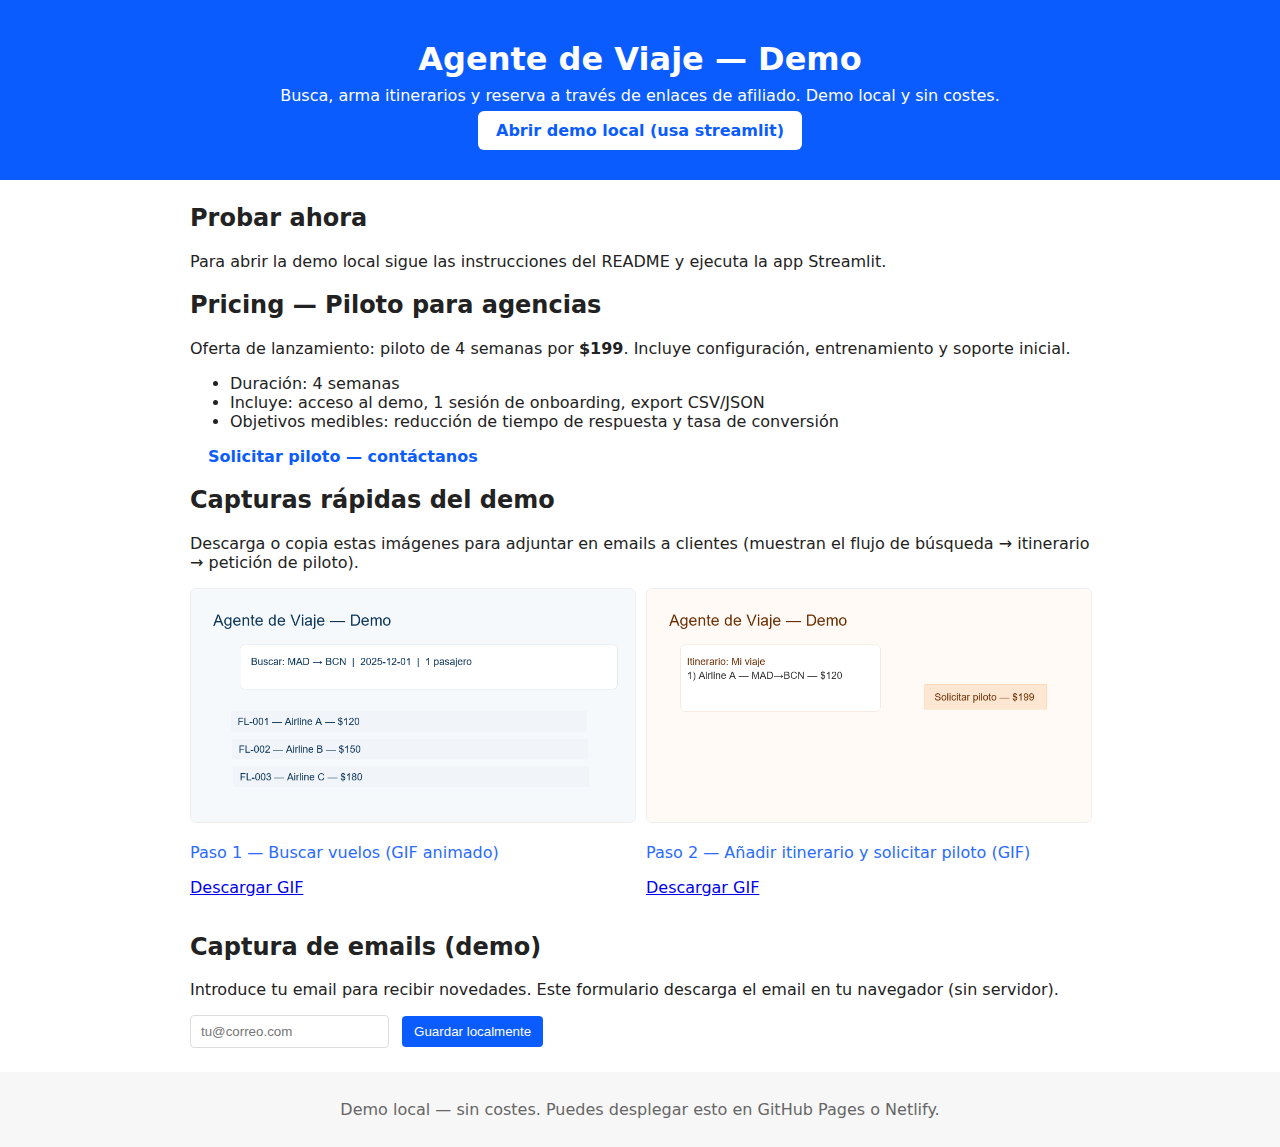
<file: index.html>
<!doctype html>
<html lang="es">
  <head>
    <meta charset="utf-8" />
    <meta name="viewport" content="width=device-width, initial-scale=1" />
    <title>Agente de Viaje — Demo</title>
    <link rel="stylesheet" href="styles.css" />
  </head>
  <body>
    <header class="hero">
      <h1>Agente de Viaje — Demo</h1>
      <p>Busca, arma itinerarios y reserva a través de enlaces de afiliado. Demo local y sin costes.</p>
      <a class="cta" href="../streamlit_app.py">Abrir demo local (usa streamlit)</a>
    </header>

    <main class="container">
      <section>
        <h2>Probar ahora</h2>
        <p>Para abrir la demo local sigue las instrucciones del README y ejecuta la app Streamlit.</p>
      </section>

      <section>
        <h2>Pricing — Piloto para agencias</h2>
        <p>Oferta de lanzamiento: piloto de 4 semanas por <strong>$199</strong>. Incluye configuración, entrenamiento y soporte inicial.</p>
        <ul>
          <li>Duración: 4 semanas</li>
          <li>Incluye: acceso al demo, 1 sesión de onboarding, export CSV/JSON</li>
          <li>Objetivos medibles: reducción de tiempo de respuesta y tasa de conversión</li>
        </ul>
        <p><a class="cta" href="mailto:contact@agenteviaje.test?subject=Solicitud%20piloto%20AgenteViaje&body=Hola%2C%20quiero%20solicitar%20el%20piloto%20de%204%20semanas.%20Mi%20empresa%20es%3A%20%0A%0ANombre%3A%20%0AEmail%3A%20%0AObjetivos%3A%20">Solicitar piloto — contáctanos</a></p>
      </section>

      <section>
        <h2>Capturas rápidas del demo</h2>
        <p>Descarga o copia estas imágenes para adjuntar en emails a clientes (muestran el flujo de búsqueda → itinerario → petición de piloto).</p>
        <div style="display:flex;gap:12px;flex-wrap:wrap">
          <div style="flex:1;min-width:260px">
            <img src="assets/demo1.gif" alt="Demo step 1" style="width:100%;border:1px solid #eee;border-radius:6px"/>
            <p class="muted">Paso 1 — Buscar vuelos (GIF animado)</p>
            <p><a href="assets/demo1.gif" download>Descargar GIF</a></p>
          </div>
          <div style="flex:1;min-width:260px">
            <img src="assets/demo2.gif" alt="Demo step 2" style="width:100%;border:1px solid #eee;border-radius:6px"/>
            <p class="muted">Paso 2 — Añadir itinerario y solicitar piloto (GIF)</p>
            <p><a href="assets/demo2.gif" download>Descargar GIF</a></p>
          </div>
        </div>
      </section>

      <section>
        <h2>Captura de emails (demo)</h2>
        <p>Introduce tu email para recibir novedades. Este formulario descarga el email en tu navegador (sin servidor).</p>
        <form id="leadForm">
          <input id="email" type="email" placeholder="tu@correo.com" required />
          <button type="submit">Guardar localmente</button>
        </form>
        <p id="saved" class="muted"></p>
      </section>
    </main>

    <footer>
      <p>Demo local — sin costes. Puedes desplegar esto en GitHub Pages o Netlify.</p>
    </footer>

    <script>
      const form = document.getElementById('leadForm');
      form.addEventListener('submit', (e) => {
        e.preventDefault();
        const email = document.getElementById('email').value;
        // store in localStorage
        const list = JSON.parse(localStorage.getItem('leads') || '[]');
        list.push({email: email, ts: new Date().toISOString()});
        localStorage.setItem('leads', JSON.stringify(list));
        // create downloadable file
        const blob = new Blob([email + '\n'], {type: 'text/plain'});
        const url = URL.createObjectURL(blob);
        const a = document.createElement('a');
        a.href = url;
        a.download = 'lead_' + (new Date()).toISOString().slice(0,19).replace(/[:T]/g,'-') + '.txt';
        a.click();
        document.getElementById('saved').textContent = 'Email guardado localmente. También se descargó un archivo con el email.';
      });
    </script>
  </body>
</html>
</file>
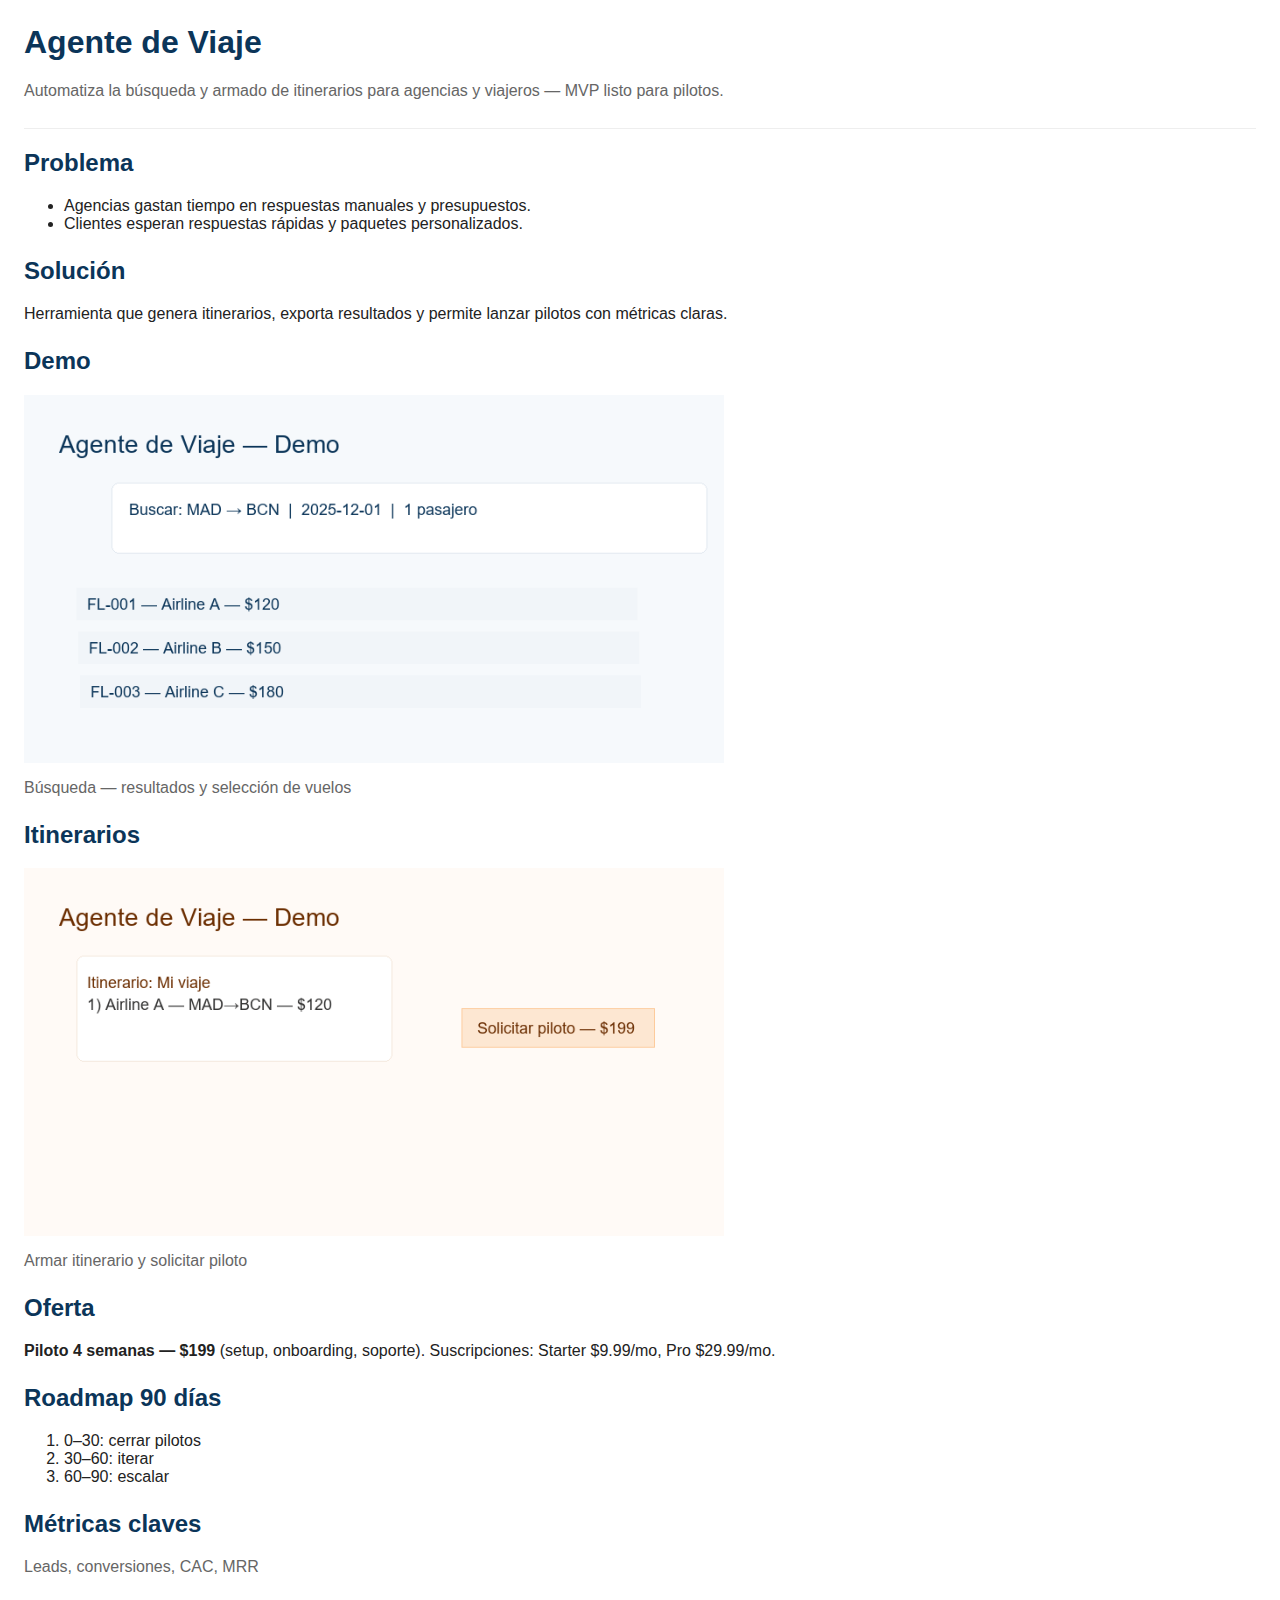
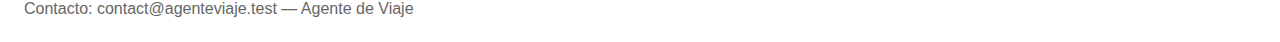
<file: pitch_deck_printable.html>
<!doctype html>
<html lang="es">
  <head>
    <meta charset="utf-8" />
    <meta name="viewport" content="width=device-width, initial-scale=1.0">
    <title>Pitch Deck — Agente de Viaje (Printable)</title>
    <style>
      body { font-family: Arial, Helvetica, sans-serif; color:#222; margin:24px }
      h1,h2 { color:#0b3559 }
      .slide { page-break-after: always; margin-bottom:24px }
      .hero { border-bottom:1px solid #eee; padding-bottom:12px; margin-bottom:18px }
      .assets img { max-width:700px; display:block; margin:12px 0 }
      .muted { color:#666 }
    </style>
  </head>
  <body>
    <div class="hero">
      <h1>Agente de Viaje</h1>
      <p class="muted">Automatiza la búsqueda y armado de itinerarios para agencias y viajeros — MVP listo para pilotos.</p>
    </div>

    <div class="slide">
      <h2>Problema</h2>
      <ul>
        <li>Agencias gastan tiempo en respuestas manuales y presupuestos.</li>
        <li>Clientes esperan respuestas rápidas y paquetes personalizados.</li>
      </ul>
    </div>

    <div class="slide">
      <h2>Solución</h2>
      <p>Herramienta que genera itinerarios, exporta resultados y permite lanzar pilotos con métricas claras.</p>
    </div>

    <div class="slide assets">
      <h2>Demo</h2>
      <img src="assets/demo1.png" alt="Demo Search">
      <p class="muted">Búsqueda — resultados y selección de vuelos</p>
    </div>

    <div class="slide assets">
      <h2>Itinerarios</h2>
      <img src="assets/demo2.png" alt="Itinerary">
      <p class="muted">Armar itinerario y solicitar piloto</p>
    </div>

    <div class="slide">
      <h2>Oferta</h2>
      <p><strong>Piloto 4 semanas — $199</strong> (setup, onboarding, soporte). Suscripciones: Starter $9.99/mo, Pro $29.99/mo.</p>
    </div>

    <div class="slide">
      <h2>Roadmap 90 días</h2>
      <ol>
        <li>0–30: cerrar pilotos</li>
        <li>30–60: iterar</li>
        <li>60–90: escalar</li>
      </ol>
    </div>

    <div class="slide">
      <h2>Métricas claves</h2>
      <p class="muted">Leads, conversiones, CAC, MRR</p>
    </div>

    <footer class="muted">Contacto: contact@agenteviaje.test — Agente de Viaje</footer>
  </body>
</html>
</file>
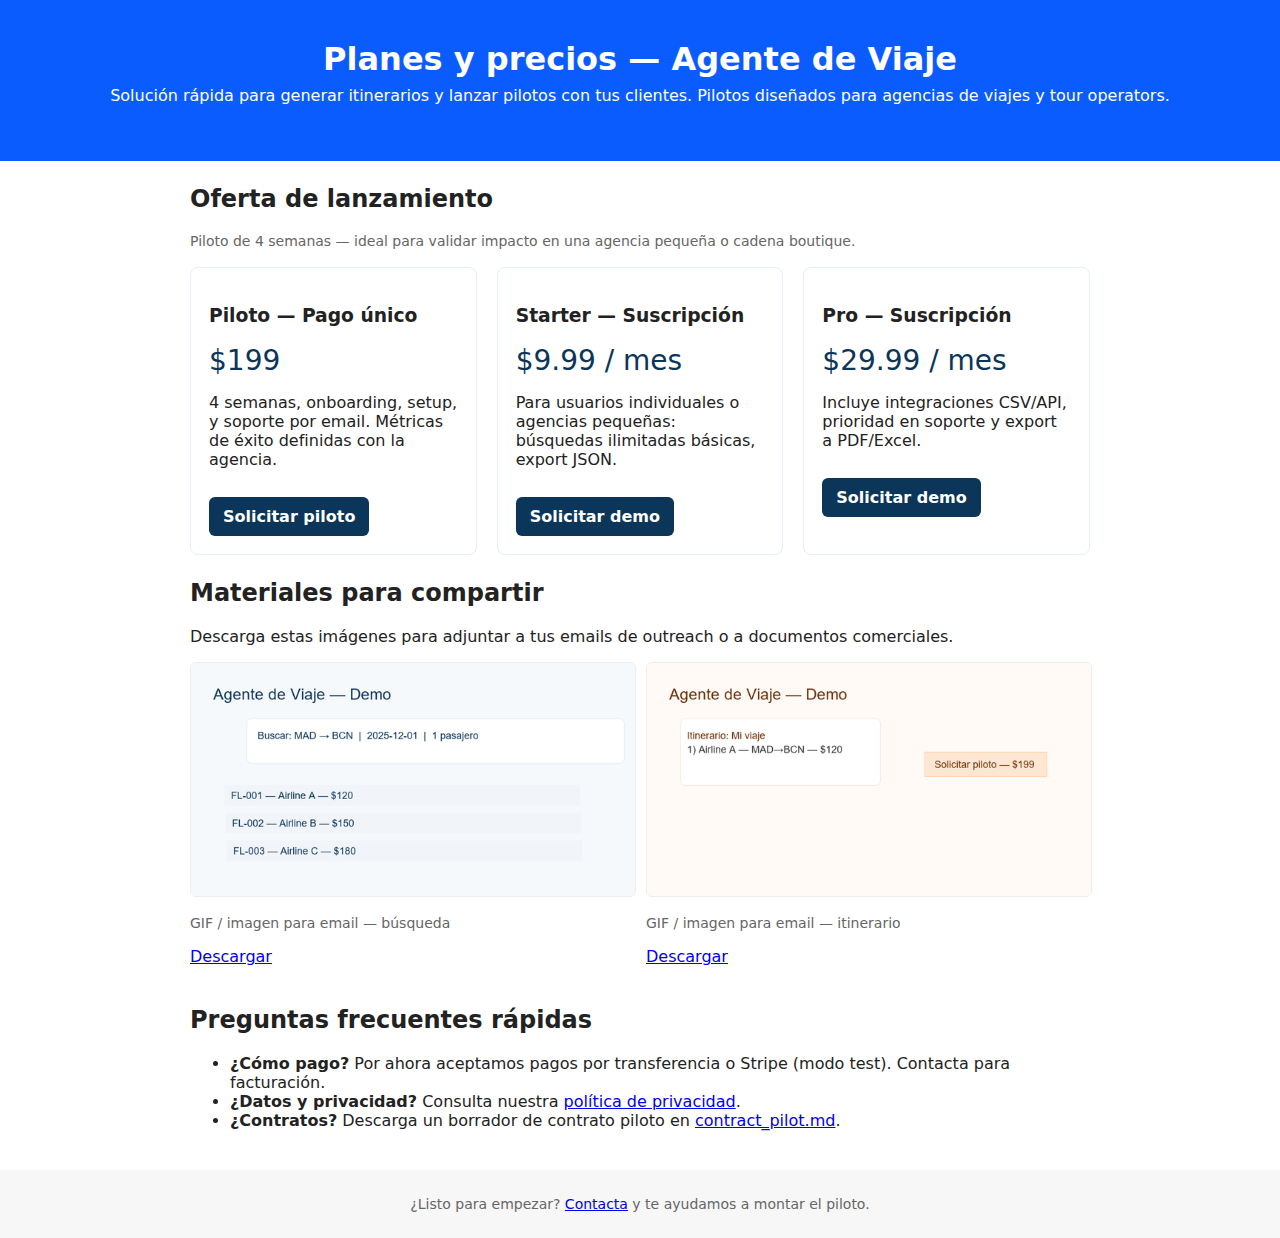
<file: pricing.html>
<!doctype html>
<html lang="es">
  <head>
    <meta charset="utf-8" />
    <meta name="viewport" content="width=device-width, initial-scale=1" />
    <title>Agente de Viaje — Pricing</title>
    <link rel="stylesheet" href="styles.css" />
    <style>
      .pricing {display:flex;gap:20px;flex-wrap:wrap;margin-top:18px}
      .card{flex:1;min-width:220px;background:#fff;border-radius:8px;padding:18px;border:1px solid #e6eef6}
      .price{font-size:28px;color:#0b3559}
      .cta{display:inline-block;margin-top:12px;padding:10px 14px;background:#0b3559;color:#fff;border-radius:6px;text-decoration:none}
      .muted{color:#666;font-size:14px}
    </style>
  </head>
  <body>
    <header class="hero">
      <h1>Planes y precios — Agente de Viaje</h1>
      <p>Solución rápida para generar itinerarios y lanzar pilotos con tus clientes. Pilotos diseñados para agencias de viajes y tour operators.</p>
    </header>

    <main class="container">
      <section>
        <h2>Oferta de lanzamiento</h2>
        <p class="muted">Piloto de 4 semanas — ideal para validar impacto en una agencia pequeña o cadena boutique.</p>
        <div class="pricing">
          <div class="card">
            <h3>Piloto — Pago único</h3>
            <div class="price">$199</div>
            <p>4 semanas, onboarding, setup, y soporte por email. Métricas de éxito definidas con la agencia.</p>
            <a class="cta" href="mailto:contact@agenteviaje.test?subject=Solicitud%20piloto%20$199">Solicitar piloto</a>
          </div>

          <div class="card">
            <h3>Starter — Suscripción</h3>
            <div class="price">$9.99 / mes</div>
            <p>Para usuarios individuales o agencias pequeñas: búsquedas ilimitadas básicas, export JSON.</p>
            <a class="cta" href="mailto:contact@agenteviaje.test?subject=Interesado%20Starter">Solicitar demo</a>
          </div>

          <div class="card">
            <h3>Pro — Suscripción</h3>
            <div class="price">$29.99 / mes</div>
            <p>Incluye integraciones CSV/API, prioridad en soporte y export a PDF/Excel.</p>
            <a class="cta" href="mailto:contact@agenteviaje.test?subject=Interesado%20Pro">Solicitar demo</a>
          </div>
        </div>
      </section>

      <section style="margin-top:24px">
        <h2>Materiales para compartir</h2>
        <p>Descarga estas imágenes para adjuntar a tus emails de outreach o a documentos comerciales.</p>
        <div style="display:flex;gap:12px;flex-wrap:wrap;margin-top:12px">
          <div style="flex:1;min-width:260px">
            <img src="assets/demo1_email.png" alt="Demo1" style="width:100%;border:1px solid #eee;border-radius:6px"/>
            <p class="muted">GIF / imagen para email — búsqueda</p>
            <p><a href="assets/demo1_email.png" download>Descargar</a></p>
          </div>
          <div style="flex:1;min-width:260px">
            <img src="assets/demo2_email.png" alt="Demo2" style="width:100%;border:1px solid #eee;border-radius:6px"/>
            <p class="muted">GIF / imagen para email — itinerario</p>
            <p><a href="assets/demo2_email.png" download>Descargar</a></p>
          </div>
        </div>
      </section>

      <section style="margin-top:24px">
        <h2>Preguntas frecuentes rápidas</h2>
        <ul>
          <li><strong>¿Cómo pago?</strong> Por ahora aceptamos pagos por transferencia o Stripe (modo test). Contacta para facturación.</li>
          <li><strong>¿Datos y privacidad?</strong> Consulta nuestra <a href="privacy.md">política de privacidad</a>.</li>
          <li><strong>¿Contratos?</strong> Descarga un borrador de contrato piloto en <a href="contract_pilot.md">contract_pilot.md</a>.</li>
        </ul>
      </section>

    </main>

    <footer style="margin-top:40px">
      <p class="muted">¿Listo para empezar? <a href="mailto:contact@agenteviaje.test">Contacta</a> y te ayudamos a montar el piloto.</p>
    </footer>
  </body>
</html>
</file>
<file: styles.css>
body{font-family:system-ui,Segoe UI,Roboto,Arial,sans-serif;margin:0;color:#222}
.hero{background:#0b5cff;color:#fff;padding:40px;text-align:center}
.hero h1{margin:0 0 8px}
.hero p{margin:0 0 16px}
.cta{background:#fff;color:#0b5cff;padding:10px 18px;border-radius:6px;text-decoration:none;font-weight:600}
.container{max-width:900px;margin:24px auto;padding:0 16px}
section{margin-bottom:18px}
input[type=email]{padding:8px 10px;border:1px solid #ddd;border-radius:4px;margin-right:8px}
button{padding:8px 12px;border-radius:4px;border:none;background:#0b5cff;color:#fff}
footer{padding:12px;text-align:center;color:#666;background:#f7f7f7}
.muted{color:#2a6bfd}
</file>
